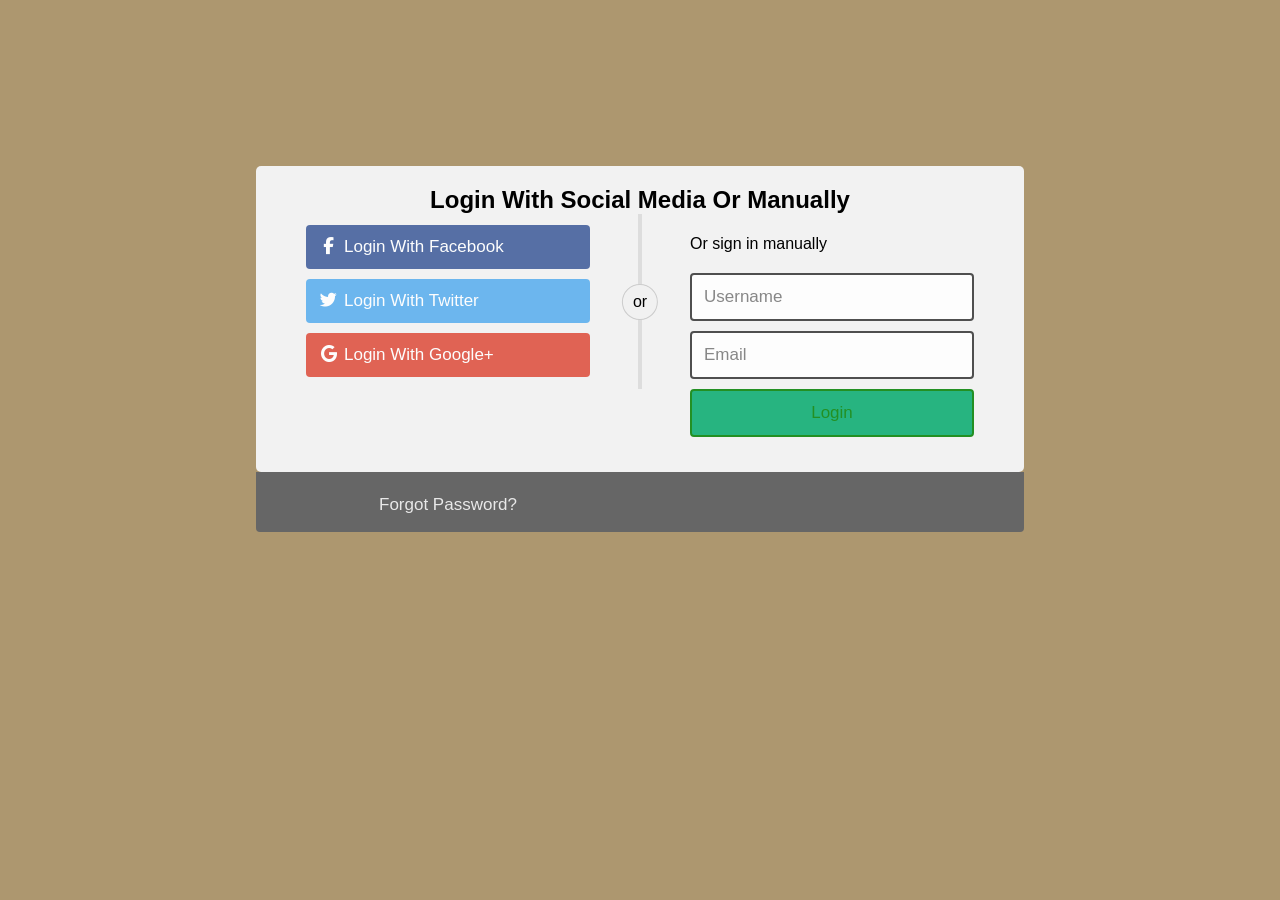
<file: form.html>
<!DOCTYPE html>
<html lang="en">

<head>
    <meta charset="UTF-8">
    <meta name="viewport" content="width=device-width, initial-scale=1.0">
    <link rel="stylesheet" href="css/all.css">
    <link rel="stylesheet" href="css/form.css">
    <title></title>
</head>
<body>


        <div class="container">
            <form action="#">
                <div class="row">
                    <h2 style="text-align: center;">Login With Social Media Or Manually</h2>
                    <div class="vl">
                        <span class="vl-innertext">or</span>
                    </div>
        
                    <div class="col">
                        <a href="https://www.facebook.com/farag.amer.526" class="fb btn">
                            <i class="fa-brands fa-facebook-f fa-fw"></i>
                            Login With Facebook
                        </a>
        
                        <a href="https://x.com/" class="twitter btn">
                            <i class="fa-brands fa-twitter fa-fw"></i>
                            Login With Twitter
                        </a>
        
                        <a href="https://www.google.com.eg/" class="google btn">
                            <i class="fa-brands fa-google fa-fw"></i>
                            Login With Google+
                        </a>
                    </div>
        
                    <div class="col">
                        <div class="hide-md-lg">
                            <p>Or sign in manually</p>
                        </div>
        
                        <input type="text" name="username" placeholder="Username" required>
                        <input type="email" name="email" placeholder="Email" required>
                        <input type="submit" value="Login">
                    </div>
        
                </div>
            </form>
        </div>
        
        
        <div class="bottom-container">
            <div class="row">
                <div class="col">
                    <a href="#" style="color: white;" class="btn">Forgot Password?</a>
                </div>
            </div>
        </div>



</body>
</html>
</file>
<file: css/form.css>
* {
    margin: 0;
    padding: 0;
    box-sizing: border-box;
}
body {
    background-color: rgb(173, 151, 111);
    font-family: Arial, Helvetica, sans-serif;
}
.container {
    position: relative;
    border-radius: 5px;
    background-color: #f2f2f2;
    width: 60%;
    padding: 20px 0 30px 0;
    margin: 13% 0 0 20%;

}

input, .btn {
    width: 100%;
    padding: 12px;
    border: none;
    border-radius: 4px;
    margin: 5px 0;
    opacity: 0.85;
    display: inline-block;
    font-size: 17px;
    line-height: 20px;
    text-decoration: none;
}
input:hover, .btn:hover {
    opacity: 1;
}
.fb {
    background-color: #3b5998;
    color: white;
}
.twitter {
    background-color: #55ACEE;
    color: white;
}
.google {
    background-color: #dd4b39;
    color: white;
}
input[type=submit] {
    background-color: #04aa6d;
    color: white;
    cursor: pointer;
}
input[type=submit]:hover {
    background-color: #45a049;
}
.col {
    float: left;
    width: 50%;
    margin: auto;
    padding: 0 50px;
    margin-top: 6px;
}
.row::after {
    content: "";
    display: table;
    clear: both;
}
.vl {
    position: absolute;
    left: 50%;
    transform: translate(-50%);
    border: 2px solid #ddd;
    height: 175px;
}
.vl-innertext {
    position: absolute;
    top: 50%;
    transform: translate(-50%, -50%);
    background-color: #f1f1f1;
    border: 1px solid #ccc;
    border-radius: 50%;
    padding: 8px 10px;
}
.hide-mg-lg{
    display: none;
}
.col .hide-md-lg p {
    padding: 15px 0;
}
.bottom-container {
    text-align: center;
    background-color: #666;
    border-radius: 0px 0px 4px 4px;
    width: 60%;
    margin-left: 20%;
}

input:invalid:not(:placeholder-shown) {
    border-color: red;
    color: red;
}

input:valid {
    border-color: green;
    color: green;
}
input {
    border: 2px solid #333;
}
</file>
